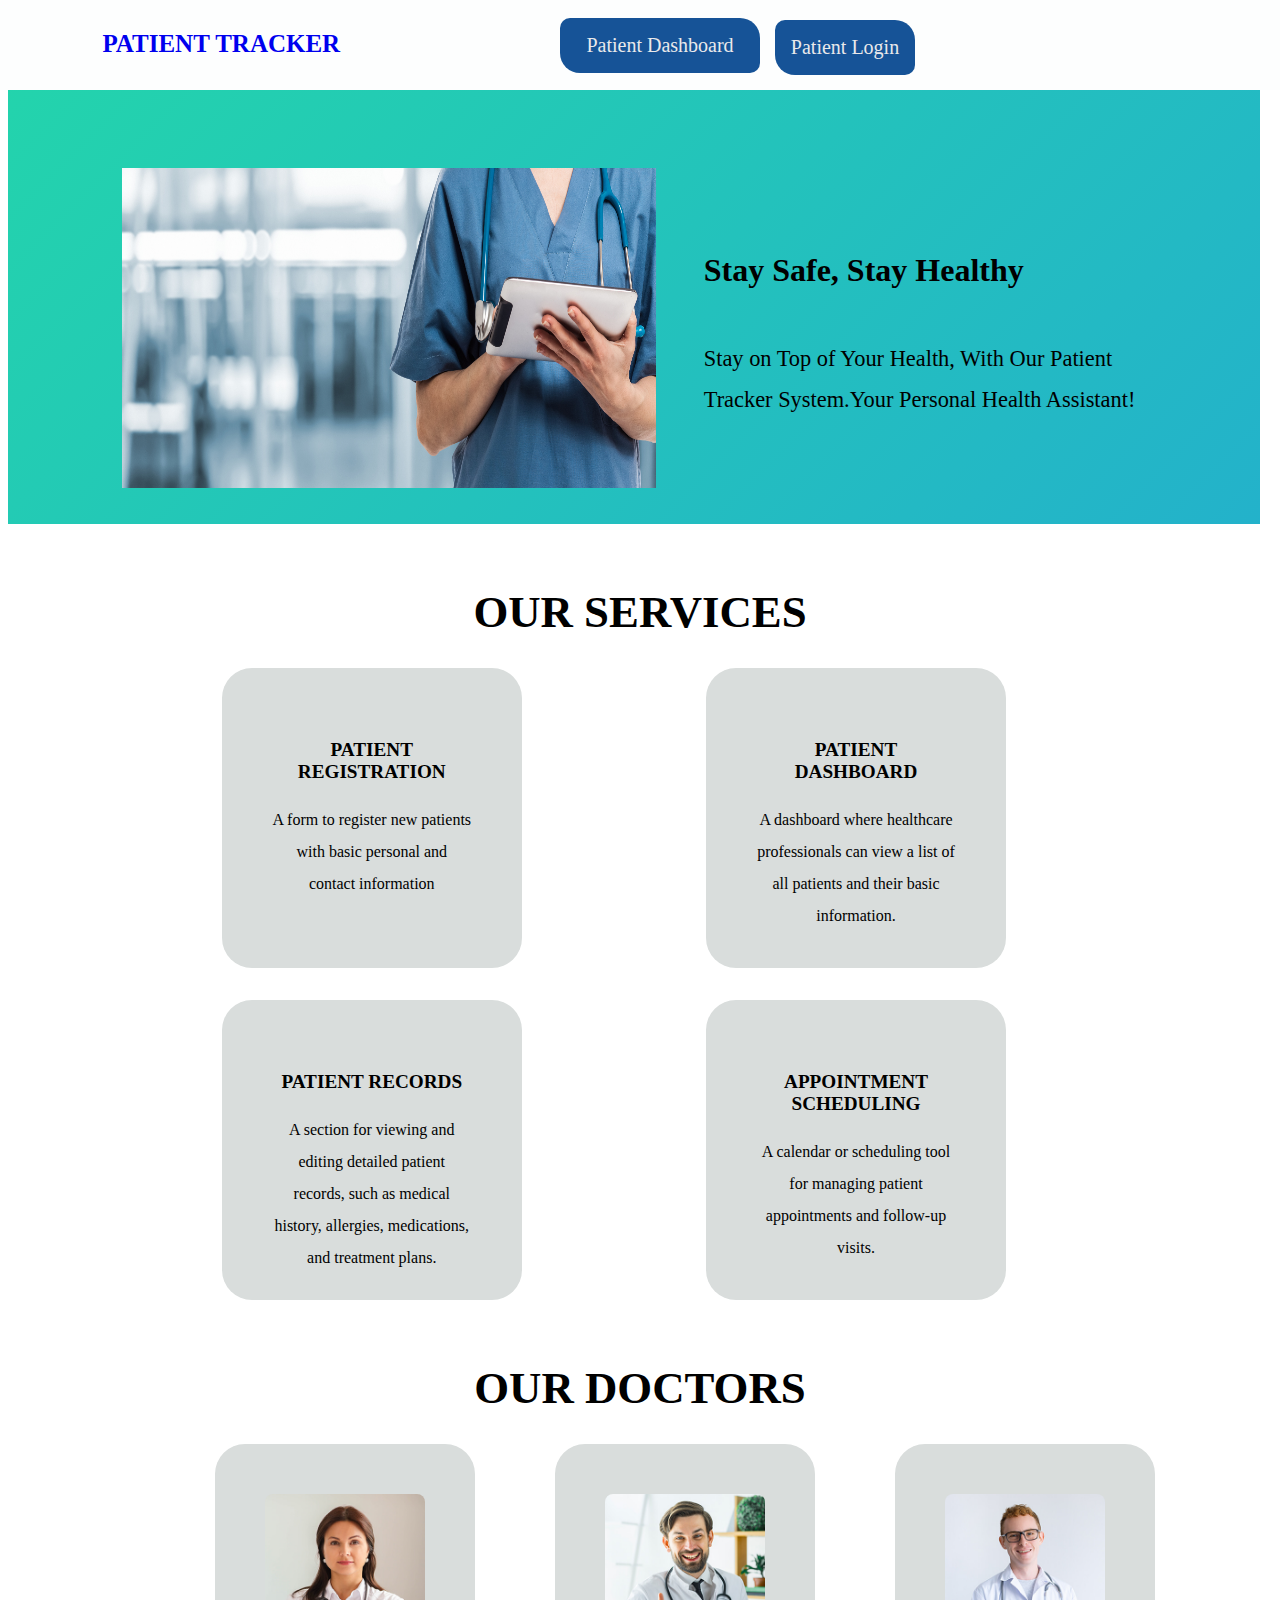
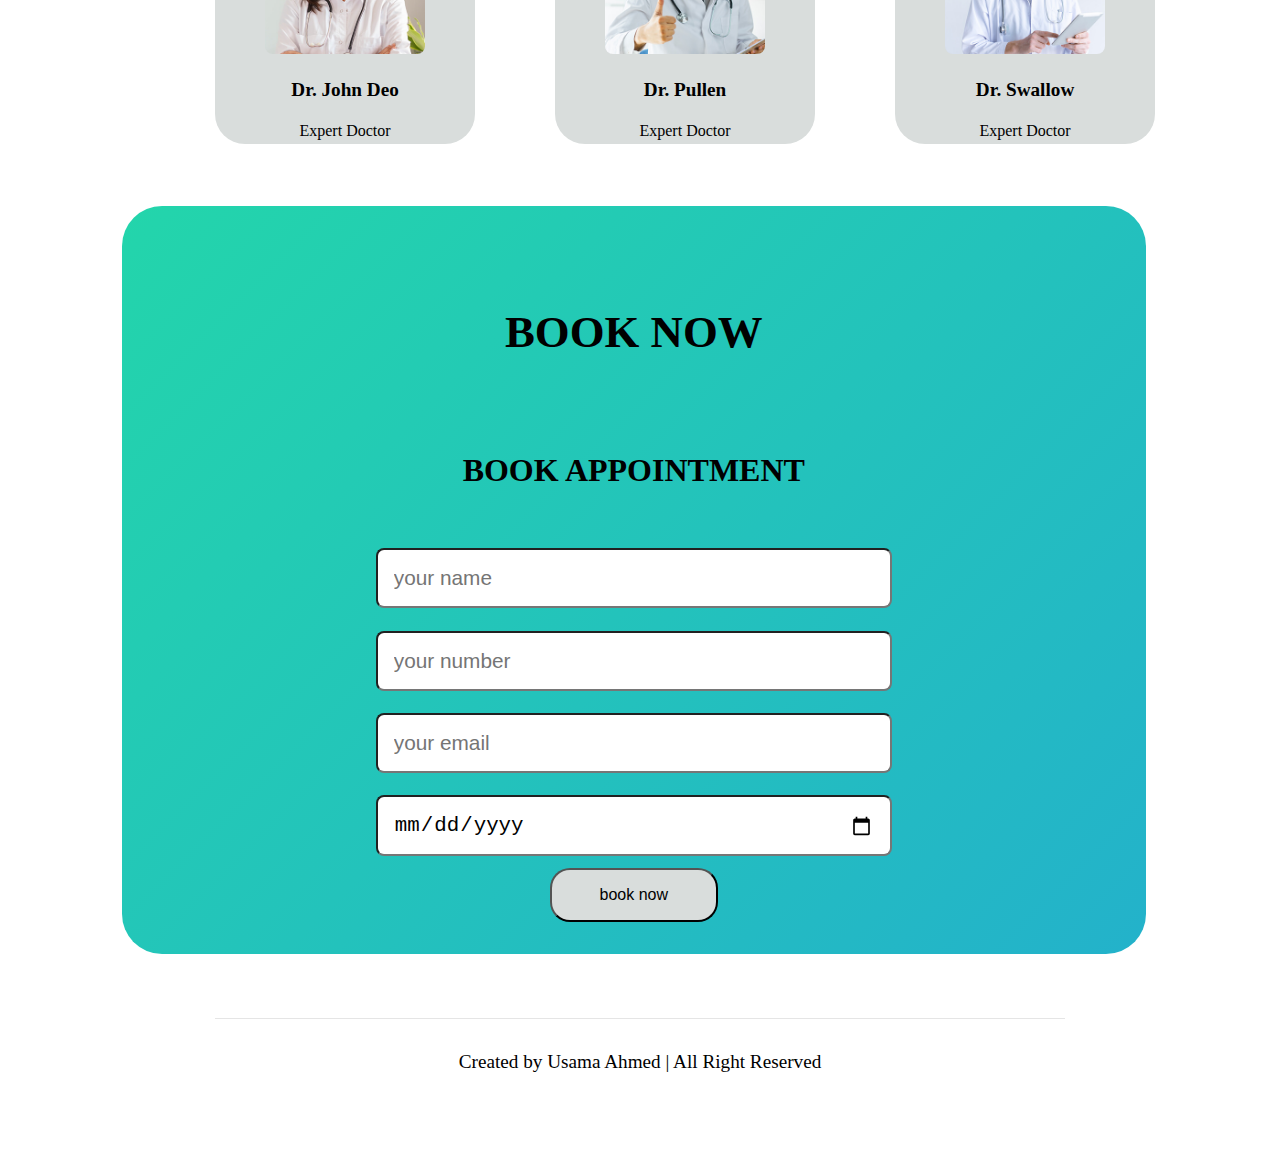
<file: dashboard/dashboard.html>
<!DOCTYPE html>
<html lang="en">
  <head>
    <link
      rel="stylesheet"
      href="https://cdnjs.cloudflare.com/ajax/libs/font-awesome/6.1.1/css/all.min.css"
      integrity="sha512-KfkfwYDsLkIlwQp6LFnl8zNdLGxu9YAA1QvwINks4PhcElQSvqcyVLLD9aMhXd13uQjoXtEKNosOWaZqXgel0g=="
      crossorigin="anonymous"
      referrerpolicy="no-referrer"
    />
    <title>Dashboard</title>
    <!-- css style link -->
    <link rel="stylesheet" href="dashboard.css" />
    <!-- Font Awesome link -->
    <link
      rel="stylesheet"
      href="https://cdnjs.cloudflare.com/ajax/libs/font-awesome/5.15.4/css/all.min.css"
    />
  </head>
  <body>
    <div id="heading">
      <!-- logo -->
      <div id="logo">
        <a href="../home/index.html" style="text-decoration: none"
          >PATIENT TRACKER</a
        >
      </div>
      <!-- navbar -->
      <div id="navbar">
        <ul>
          <li><a href="../dashboard/dashboard.html">Patient Dashboard</a></li>
          <!-- login Button -->
          <li id="login"><a href="../login/loginn.html">Patient Login</a></li>
        </ul>
      </div>
    </div>
    <section class="home">
      <div class="image">
        <img src="mainimg.png" />
      </div>
      <div class="content">
        <h3>Stay Safe, Stay Healthy</h3>
        <p>
          Stay on Top of Your Health, With Our Patient Tracker System.Your
          Personal Health Assistant!
        </p>
      </div>
    </section>
    <section class="services" id="services">
      <h1 class="heading">OUR SERVICES</h1>
      <div class="box-container">
        <div class="box">
          <h3>PATIENT REGISTRATION</h3>
          <p>
            A form to register new patients with basic personal and contact
            information
          </p>
        </div>
        <div class="box">
          <h3>PATIENT DASHBOARD</h3>
          <p>
            A dashboard where healthcare professionals can view a list of all
            patients and their basic information.
          </p>
        </div>
        <div class="box">
          <h3>PATIENT RECORDS</h3>
          <p>
            A section for viewing and editing detailed patient records, such as
            medical history, allergies, medications, and treatment plans.
          </p>
        </div>
        <div class="box">
          <h3>APPOINTMENT SCHEDULING</h3>
          <p>
            A calendar or scheduling tool for managing patient appointments and
            follow-up visits.
          </p>
        </div>
      </div>
      <section class="doctors" id="doctors">
        <h1 class="heading"><span>OUR DOCTORS</span></h1>
        <div class="box-container">
          <div class="box">
            <img src="doc-1.jpg" alt="" />
            <h3>Dr. John Deo</h3>
            <span>Expert Doctor</span>
          </div>
          <div class="box">
            <img src="doc-2.jpg" alt="" />
            <h3>Dr. Pullen</h3>
            <span>Expert Doctor</span>
          </div>
          <div class="box">
            <img src="doc-3.jpg" alt="" />
            <h3>Dr. Swallow</h3>
            <span>Expert Doctor</span>
          </div>
        </div>
      </section>
      <section class="book" id="book">
        <h1 class="heading"><span>BOOK NOW</span></h1>
        <div class="row">
          <form action="">
            <h3>BOOK APPOINTMENT</h3>
            <input type="text" placeholder="your name" class="box" />
            <input type="number" placeholder="your number" class="box" />
            <input type="email" placeholder="your email" class="box" />
            <input type="date" class="box" />
            <input type="submit" value="book now" class="btn" />
          </form>
        </div>
      </section>
      <section class="footer">
        <div class="credit">
          Created by <span>Usama Ahmed</span> | All Right Reserved
        </div>
      </section>
    </section>
  </body>
</html>
</file>
<file: dashboard/dashboard.css>
#logo
{
    position: absolute;
    left: 8%;
    top: 0;
    font-size: 25px;
    z-index: 997;
    font-weight: bold;
    color: #165397;
    padding-top: 30px;
}
#navbar
{
    height: 90px;
    width: 100%;
    position: absolute;
    top: 0;
    left: 0;
    background: #fdfefe;
    display: grid;
    place-items: center;
}
#navbar ul
{
    list-style: none;
    display: flex;
    flex-direction: row;
}
#navbar ul li
{
    font-size: 20px;
    margin: 0 45px;
    height: 55px;
    width: 200px;
    top: 20px;
    display: grid;
    place-items: center;
    border-radius: 10px 20px;
    background:#165397; 
}
#navbar ul li a
{
    text-decoration: none;
    color: #e9e9eb;
}
#navbar ul li a:hover
{
    color: #e9e9eb;
}
#navbar ul li:hover{
  background: #000;
}
/* login button */
#navbar ul #login
{
    height: 55px;
    width: 140px;
    position: absolute;
    top: 20px;
    right: 25%;
    display: grid;
    place-items: center;
    background: #165397;
    border-radius: 10px 20px;
}
#navbar ul #login a
{
    color: #e9e9eb;
}
#navbar ul #login:hover
{
    background: #000;
}
section{
    padding: 2rem 9%;
}
section:nth-child(even){
    width: 80vw;

    margin: 5;
    background: linear-gradient(-45deg, #ee7752, #e73c7e, #23a6d5, #23d5ab);
    background-size: 400% 400%;
    animation: gradient 15s ease infinite;
}
.home{
    display: flex;
    align-items: center;
    gap: 3.0rem;
    padding-top: 10rem;
}
.home .image{
    flex: 1 1 15rem;
}
.home .image img{
    height: 20rem;
    width: 33.375rem;
}
.home .content{
    flex: 1 1 15rem;
}
.home .content h3 {
    font-size: 2.0rem;
    color: var(--black);
    line-height: 1.8;
    text-shadow: var(--text-shadow);
}
.home .content p{
    font-size:1.4rem;
    color: var(--light-color);
    line-height: 1.8;
    padding: 0.5rem 0;
}
.services .box-container .box{
    width: 200px;
    height: 200px;
    border: 2px transparent;
    padding: 50px;
    border-radius: 30px;
    background: #D9DDDC;
}
.services .box-container{
    display: grid;
    grid-template-columns: repeat(auto-fit, minmax(27rem, 1fr));
    gap: 2rem;
    padding-left: 100px;
}
.services .heading{
    background: #fff;
    font-size: 2.8rem;
    text-align: center;
}
.services .box-container .box h1{
    font-size: 1.8rem;
}
.services .box-container .box h3{
    font-size: 1.2rem;
    padding: 0.1rem 0;
    text-align: center;
}
.services .box-container .box p{
    font-size: 1.0rem;
    line-height: 2;
    text-align: center;
}
.doctors .box-container{
    gap: 5rem;
    display: flex;
    padding-left: 0px;
}
.doctors .box-container .box{
    text-align: center;
    background: #fff;
    width: 200px;
    height: 200px;
    border: 2px transparent;
    padding: 50px;
    border-radius: 30px;
    background: #D9DDDC;
}
.doctors .box-container .box img{
    height: 10rem;
    border-radius: .5rem;
}
.doctors .box-container .box h3{
    font-size: 1.2rem;
}
.doctors .box-container .box span{
    font-size: 1.0rem;
    text-align: center;
}
.book{
    padding: 0px;
    border-color: transparent;
    border-radius: 40px;
}
.book .row{
    display: flex;
    align-items: center;
    gap: 2rem;
}
.book .heading{
    background: transparent;
    padding-top: 100px;
}
.book .row form{
    flex: 1 1 15rem;
    text-align: center;
    padding: 2rem;
    border-radius: .5rem;
}
.book .row form h3{
    padding-bottom: 1rem;
    font-size: 2rem;
}
.book .row form .box{
    width: 50%;
    margin: .7rem 0;
    border-radius: .5rem;
    font-size: 1.3rem;
    text-transform: none;
    padding: 1rem;
}
.book .row form .btn{
    display: grid;
    margin: auto;
    font-size: 1rem;
    background: #D9DDDC;
    padding: 1rem 3rem;
    border-radius: 20px;
}
.book .row form .btn:hover{
    background: #165397;
    color: white;
}
.footer .credit{
    padding: 1rem;
    padding-top: 2rem;
    margin-top: 2rem;
    text-align: center;
    font-size: 1.2rem;
    border-top: .1rem solid rgba(0, 0, 0, .1);
}
</file>
